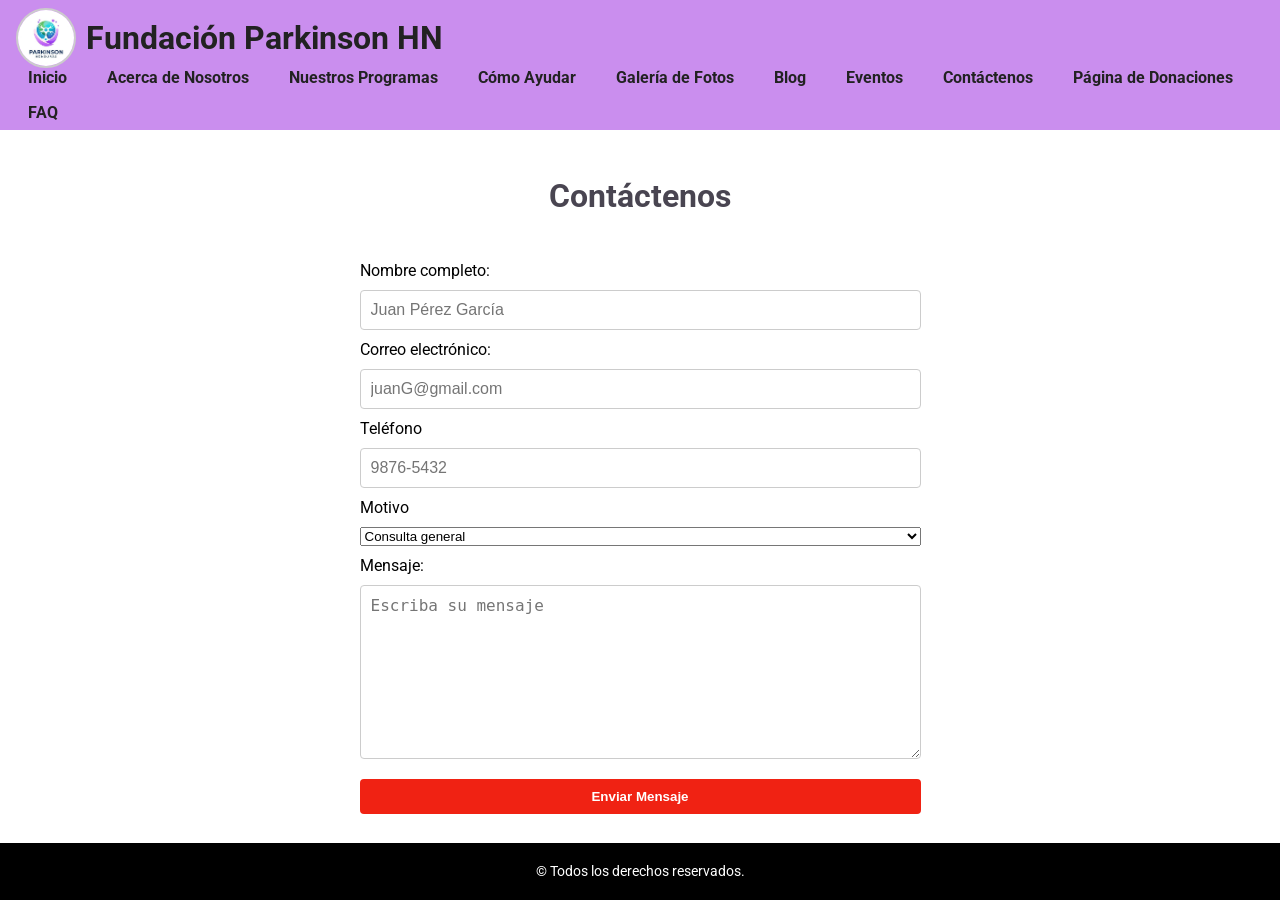
<file: contactenos.html>
<!DOCTYPE html>
<html>
    <head>
        <meta charset="UTF-8">
        <TItle>Contáctenos</TItle>
        <link rel="stylesheet" href="css/estilos.css">
        <script src="js/validacionescontacto.js"></script>
    </head>
    <body>
        <header>
            <div class="logo">
            <img src="assets/logo.jpeg">
            <h1>Fundación Parkinson HN</h1>
            </div>
            <nav>
                <ul>
                    <li><a href="#inicio">Inicio</a></li>
                    <li><a href="#">Acerca de Nosotros</a></li>
                     <li><a href="#">Nuestros Programas</a></li>
                     <li><a href="#">Cómo Ayudar</a></li>
                     <li><a href="#">Galería de Fotos</a></li>
                     <li><a href="#">Blog</a></li>
                    <li><a href="eventos.html">Eventos</a></li>
                    <li><a href="contactenos.html">Contáctenos</a></li>
                    <li><a href="#">Página de Donaciones</a></li>
                     <li><a href="#">FAQ</a></li>
                </ul>
            </nav>
        </header>
        <section class="container contacto-formulario">
            <div class="row">
                <div class="col-12">
                    <h2 class="titulo-seccion">Contáctenos</h2>
                </div>
            </div>
            <div class="row">
                <div class="col-6 offset-3">
                    <form action="contactenos.html">
                           <label for="txtNombre">Nombre completo:</label>
                    <input type="text" id="txtNombre" name="nombre" placeholder="Juan Pérez García" required>
                     <label for="txtEmail">Correo electrónico:</label>
                    <input type="email" id="txtEmail" name="email" placeholder="juanG@gmail.com" required>
                    <label for="txtTelefono">Teléfono</label>
                    <input type="tel" id="txtTelefono" name="telefono" placeholder="9876-5432" required>

                    <label for="interes">Motivo</label>
                    <select name="interes" id="Motivo">
                        <option value="consulta">Consulta general</option>
                        <option value="donacion">Donacion</option>
                        <option value="voluntario">Voluntariado</option>
                        <option value="Parkinson">Sintomas del parkinson</option>
                        <option value="otros">Otros</option>
                        </select required>
                       <label for="txtMensaje">Mensaje:</label>
                       <textarea id="txtMensaje" name="mensaje" placeholder="Escriba su mensaje" rows="8" maxlength="1024" required></textarea>
                       <div id="errorContainer" class="error"></div>
                       <button type="submit">Enviar Mensaje</button>
                    </form>
                </div>
            </div>
        </section>
        <footer>
            <div class="center-content">
                  <p>&copy; Todos los derechos reservados.</p>
            </div>
        </footer>
    </body>
</html>
</file>
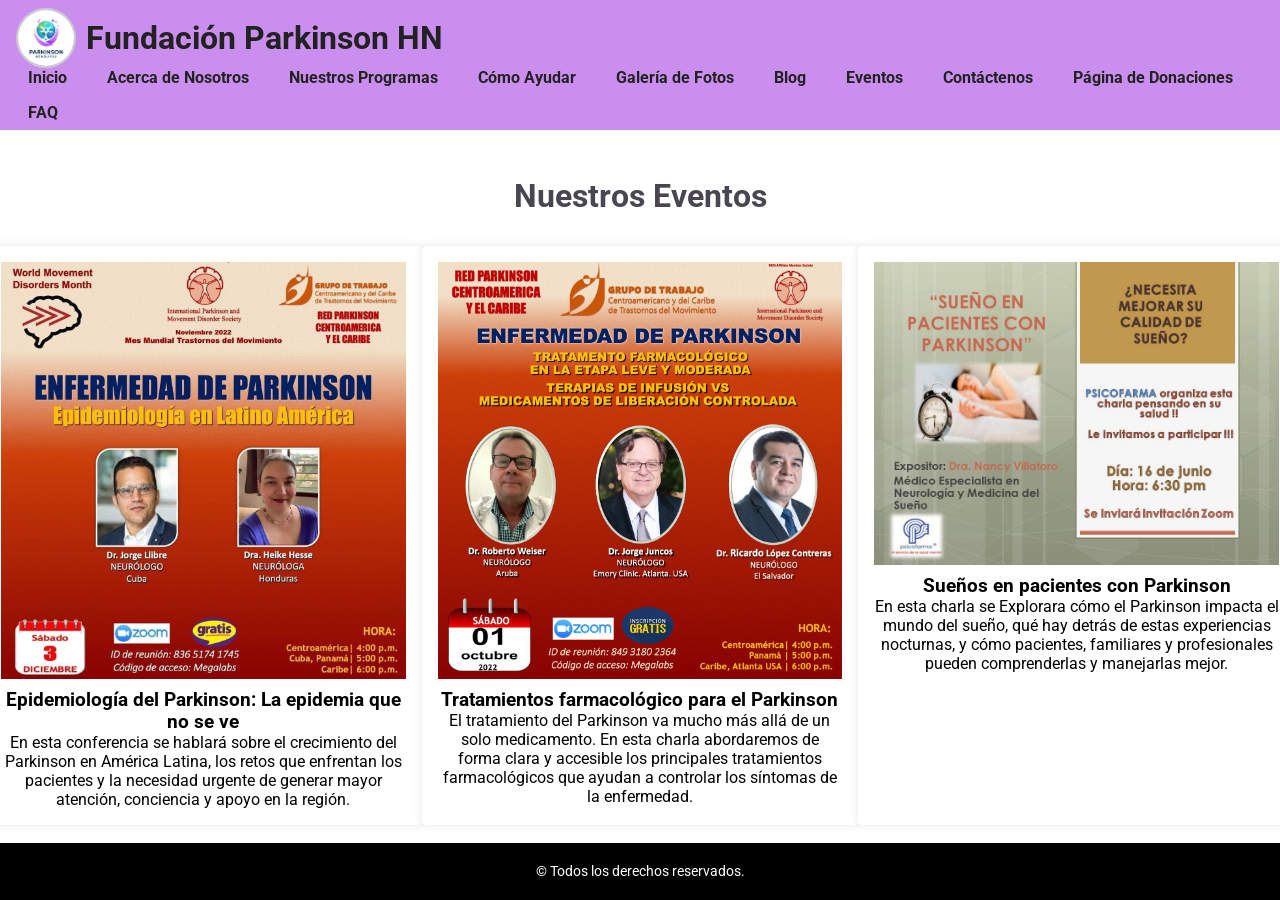
<file: eventos.html>
<!DOCTYPE html>
<head>
    <meta charset="UTF-8">
    <title>Eventos Fundación Parkinson Honduras</title>
    <link rel="stylesheet" href="css/estilos.css">
</head>
<body>
    <header>
        <div class="logo">
            <img src="assets/logo.jpeg" alt="Logo Fundación Parkinson">
            <h1>Fundación Parkinson HN</h1>
        </div>
        <nav>
            <ul>
                <li><a href="#inicio">Inicio</a></li>
                <li><a href="#">Acerca de Nosotros</a></li>
                <li><a href="#">Nuestros Programas</a></li>
                <li><a href="#">Cómo Ayudar</a></li>
                <li><a href="#">Galería de Fotos</a></li>
                 <li><a href="#">Blog</a></li>
                <li><a href="eventos.html">Eventos</a></li>
                <li><a href="contactenos.html">Contáctenos</a></li>
                  <li><a href="#">Página de Donaciones</a></li>
                  <li><a href="#">FAQ</a></li>
            </ul>
        </nav>
    </header>
    <main section="container">
        <section class="row">
            <div class="col-12">
                <h2 class="titulo-seccion">Nuestros Eventos</h2>
            </div>
        </section>
        <section class="row">
            <div class="col-4 evento-box">
                <img src="assets/epidemiologia.jpg" alt="Evento 1">
                <h3>Epidemiología del Parkinson: La epidemia que no se ve</h3>
                <p>En esta conferencia se hablará sobre el crecimiento del Parkinson en América Latina,
                 los retos que enfrentan los pacientes y la necesidad urgente de generar mayor atención, conciencia y apoyo en la región.</p>
            </div>
            <div class="col-4 evento-box">
                <img src="assets/octubre.jpg" alt="Evento 2">
                <h3>Tratamientos farmacológico para el Parkinson</h3>
                <p>El tratamiento del Parkinson va mucho más allá de un solo medicamento. 
                    En esta charla abordaremos de forma clara y accesible los principales tratamientos farmacológicos que ayudan a controlar los síntomas de la enfermedad.</p>
            </div>
            <div class="col-4 evento-box">
                <img src="assets/sueño.jpg" alt="Evento 3">
                <h3>Sueños en pacientes con Parkinson</h3>
                <p>En esta charla se Explorara cómo el Parkinson impacta el mundo del sueño, 
                qué hay detrás de estas experiencias nocturnas, y cómo pacientes, familiares y profesionales pueden comprenderlas y manejarlas mejor.</p>
            </div>
        </section>
    </main>
    <footer>
        <div class="center-content">
             <p>&copy; Todos los derechos reservados.</p>
        </div>
    </footer>
</body>
</html>
</file>
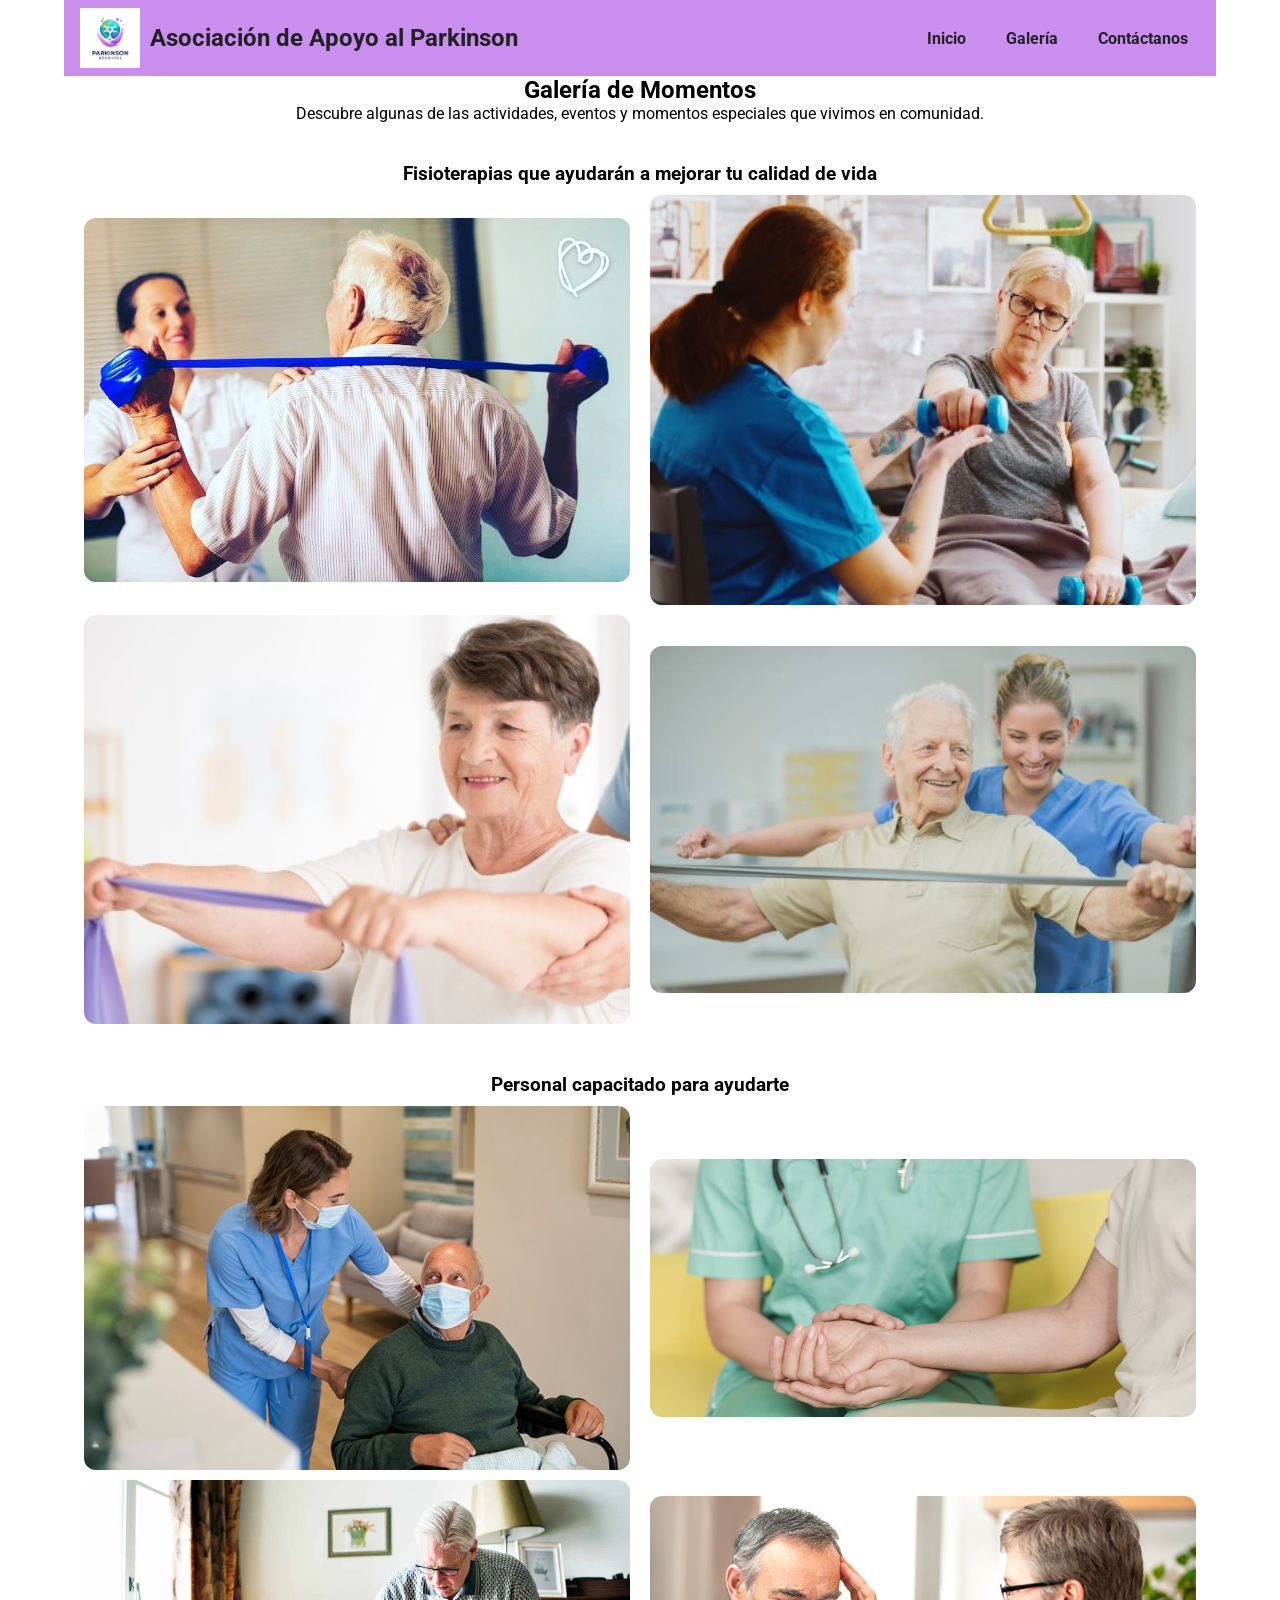
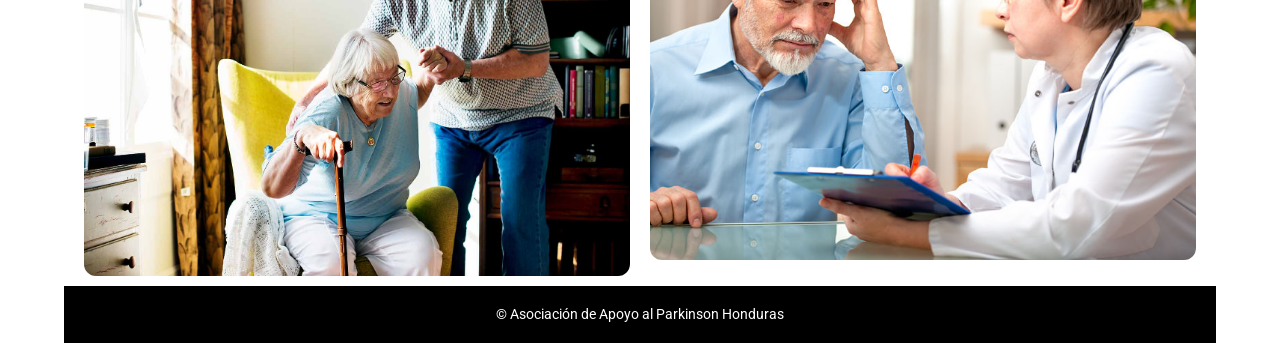
<file: galeria.html>
<!DOCTYPE html>
<html lang="es">
<head>
  <meta charset="UTF-8" />
  <meta name="viewport" content="width=device-width, initial-scale=1.0">
  <title>Galería - Asociación Parkinson</title>
  <link rel="stylesheet" href="css/estilos.css" />
  <style>
    body {
      margin-left: 5%;
      margin-right: 5%;
    }

    img:not(.logo) {
      width: 100%;
      height: auto;
      border-radius: 12px;
      display: block;
    }

    h3 {
      text-align: center;
      margin-top: 40px;
    }

    table {
      width: 100%;
      border-spacing: 20px 10px;
    }

    td {
      width: 50%;
    }

    footer p {
      text-align: center;
    }

    header section {
      display: flex;
      align-items: center;
      justify-content: center;
      gap: 10px;
    }

    header section h1 {
      margin: 0;
    }
  </style>
</head>
<body>
  <header>
    <section>
      <img class="logo" src="imgs/logo-parkinson.jpg" alt="Logo de Parkinson Honduras" width="60">
      <h1>Asociación de Apoyo al Parkinson</h1>
    </section>
    <nav>
      <ul>
        <li><a href="index.html">Inicio</a></li>
        <li><a href="galeria.html">Galería</a></li>
        <li><a href="contacto.html">Contáctanos</a></li>
      </ul>
    </nav>
  </header>

  <main>
    <section>
      <h2 style="text-align: center;">Galería de Momentos</h2>
      <p style="text-align: center;">Descubre algunas de las actividades, eventos y momentos especiales que vivimos en comunidad.</p>
    </section>

    <!-- FISIOTERAPIAS -->
    <section>
      <h3>Fisioterapias que ayudarán a mejorar tu calidad de vida</h3>
      <table>
        <tr>
          <td><img src="imgs/ejer1.jpg" alt="Paciente en ejercicio terapéutico"></td>
          <td><img src="imgs/ejer2.jpg" alt="Terapia guiada por especialista"></td>
        </tr>
        <tr>
          <td><img src="imgs/ejer3.jpg" alt="Ejercicio físico funcional"></td>
          <td><img src="imgs/ejer4.jpg" alt="Actividad supervisada"></td>
        </tr>
      </table>
    </section>

    <!-- PERSONAL CAPACITADO -->
    <section>
      <h3>Personal capacitado para ayudarte</h3>
      <table>
        <tr>
          <td><img src="imgs/per1.jpg" alt="Especialista dando atención"></td>
          <td><img src="imgs/per2.jpg" alt="Entrenamiento del personal de salud"></td>
        </tr>
        <tr>
          <td><img src="imgs/per3.jpg" alt="Apoyo al paciente"></td>
          <td><img src="imgs/per4.jpg" alt="Atención profesional"></td>
        </tr>
      </table>
    </section>
  </main>

  <footer>
    <p class="footer-texto">&copy; Asociación de Apoyo al Parkinson Honduras</p>
  </footer>
</body>
</html>
</file>
<file: css/estilos.css>
@import url('https://fonts.googleapis.com/css2?family=Roboto:wght@300;400;700&display=swap');

* {
    box-sizing: border-box;
    margin: 0;
    padding: 0;
}

body {
    height: 100%;
    font-family: "Roboto", sans-serif;
}

body {
    display: flex;
    flex-direction: column;
    min-height: 100vh;
    margin: 0;
}

.container {
    width: 90%;
    max-width: 1200px;
    margin: 0 auto;
}

.row {
    display: flex;
    flex-wrap: wrap;
    margin-left: -15px;
    margin-right: -15px;
}

[class^="col-"] {
    padding: 15px;
}

.col-12 { width: 100%; }
.col-6 { width: 50%; }
.col-4 { width: 33.33%; }
.offset-3 { margin-left: 25%; }

header {
    display: flex;
    justify-content: space-between;
    align-items: center;
    background-color: #ca8eee;
    color: #222;
    padding: 0.5rem 1rem;
    flex-wrap: wrap;
}

.logo {
    display: flex;
    align-items: center;
    gap: 10px;
}

.logo img {
    width: 60px;
    height: 60px;
    border-radius: 50%;
    border: 2px solid #ccc;
}

nav {
    margin-left: auto; 
}

nav ul {
    list-style: none;
    display: flex;
    flex-wrap: wrap;
    gap: 1rem;
    padding-left: 0;
    margin: 0;
    padding: 0;
}

nav ul li a {
    text-decoration: none;
    color: #222;
    padding: 0.5rem 0.75rem;
    font-weight: bold;
    transition: background-color 0.3s;
}

nav ul li a:hover {
    background-color: #1da2ca;
    border-radius: 6px;
}

.titulo-seccion {
    text-align: center;
    font-size: 2rem;
    margin: 2rem 0 1rem;
    color: #494551;
}

.evento-box {
    background: #fff;
    box-shadow: 0 0 10px rgba(0,0,0,0.1);
    border-radius: 4px;
    padding: 1rem;
    text-align: center;
}

.evento-box img {
    width: 100%;
    height: auto;
    display: block;
    margin-bottom: 10px;
}

form {
    display: flex;
    flex-direction: column;
    gap: 10px;
}

form input, form textarea {
    padding: 10px;
    font-size: 1rem;
    border: 1px solid #ccc;
    border-radius: 4px;
}

form button {
    background-color: #f02213;
    color: white;
    padding: 10px;
    font-weight: bold;
    border: none;
    border-radius: 4px;
    cursor: pointer;
}

.form-contacto {
    max-width: 800px;
    margin: 0 auto;
    padding: 2rem 0;
}

footer {
    margin-top: auto;
    background: #000;
    color: white;
    text-align: center;
    padding: 20px;
    font-size: 0.9rem;
}

.center-content {
    margin: 0 auto;
}

@media (max-width: 768px) {
    header {
        flex-direction: column;
        align-items: flex-start;
    }

    nav {
        margin-left: 0;
        width: 100%;
    }

    nav ul {
        flex-wrap: wrap;
        gap: 0.5rem;
        justify-content: flex-start;
    }
}
</file>
